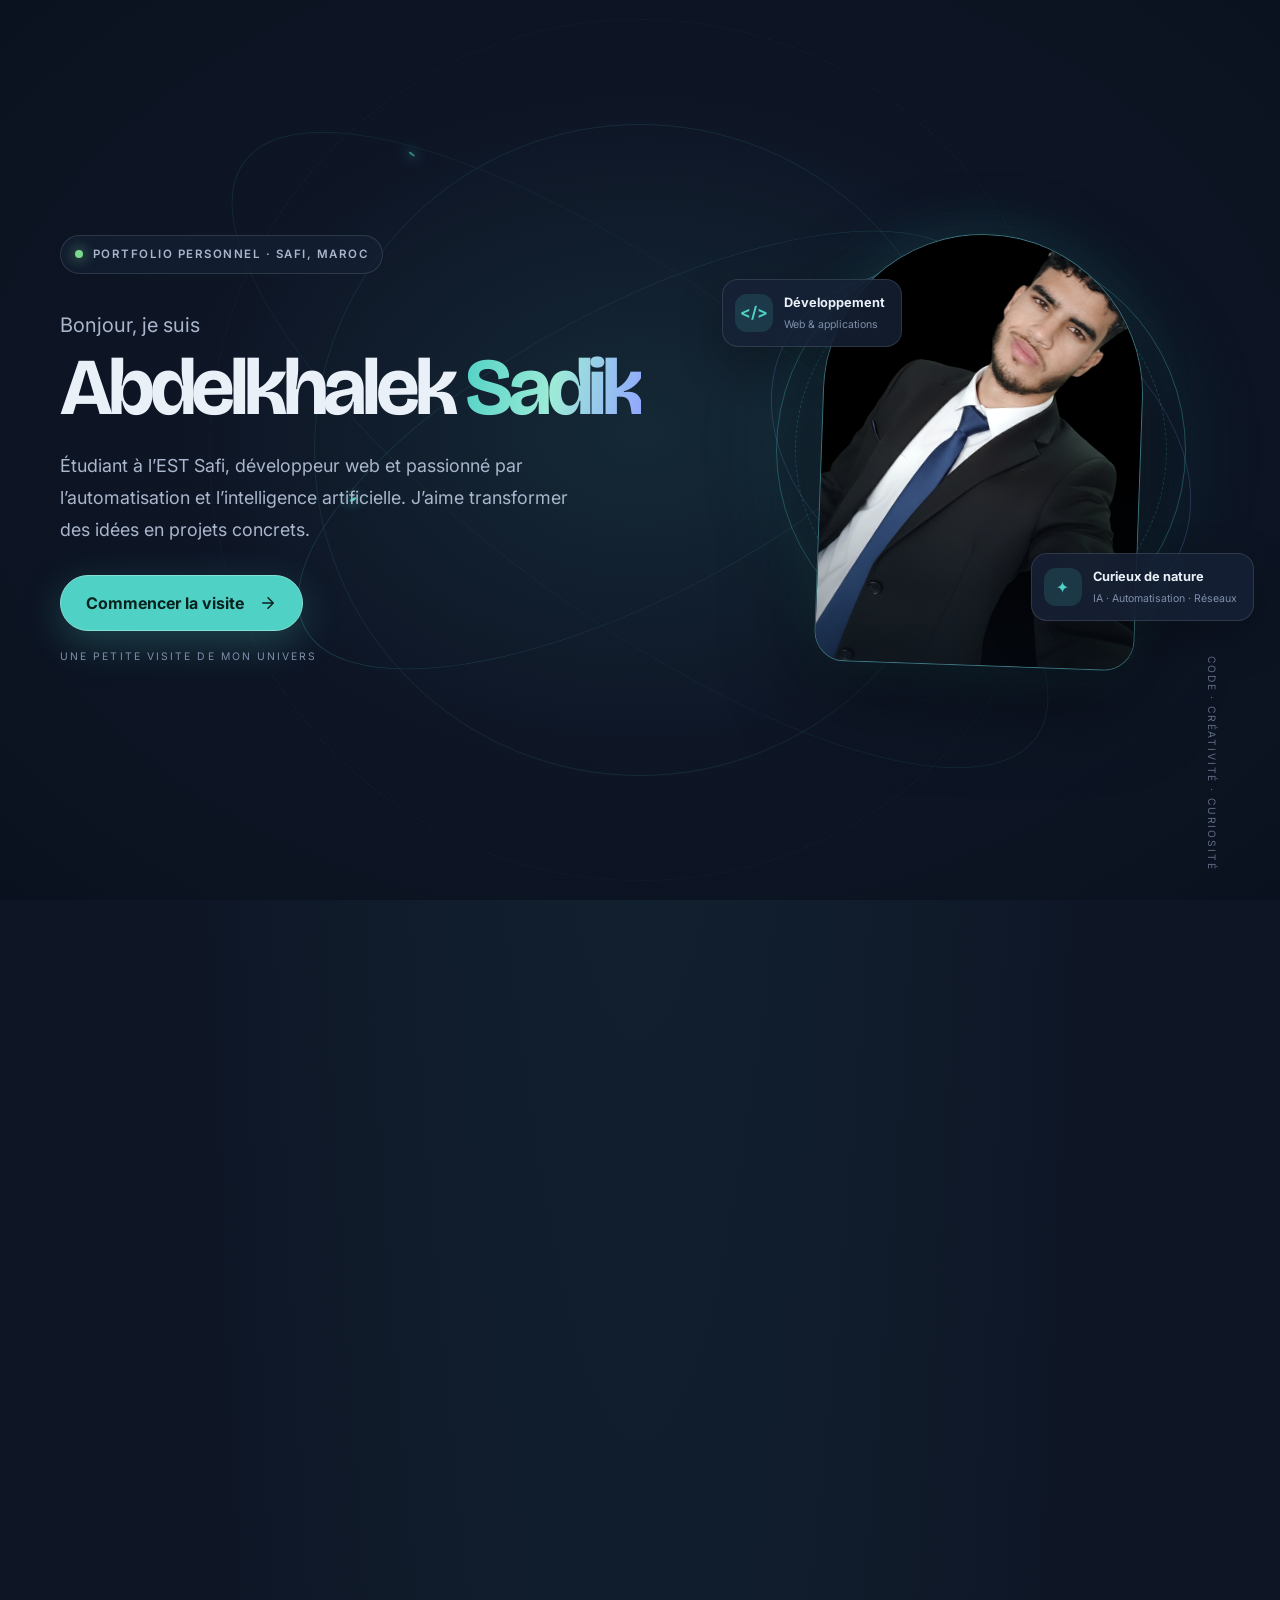
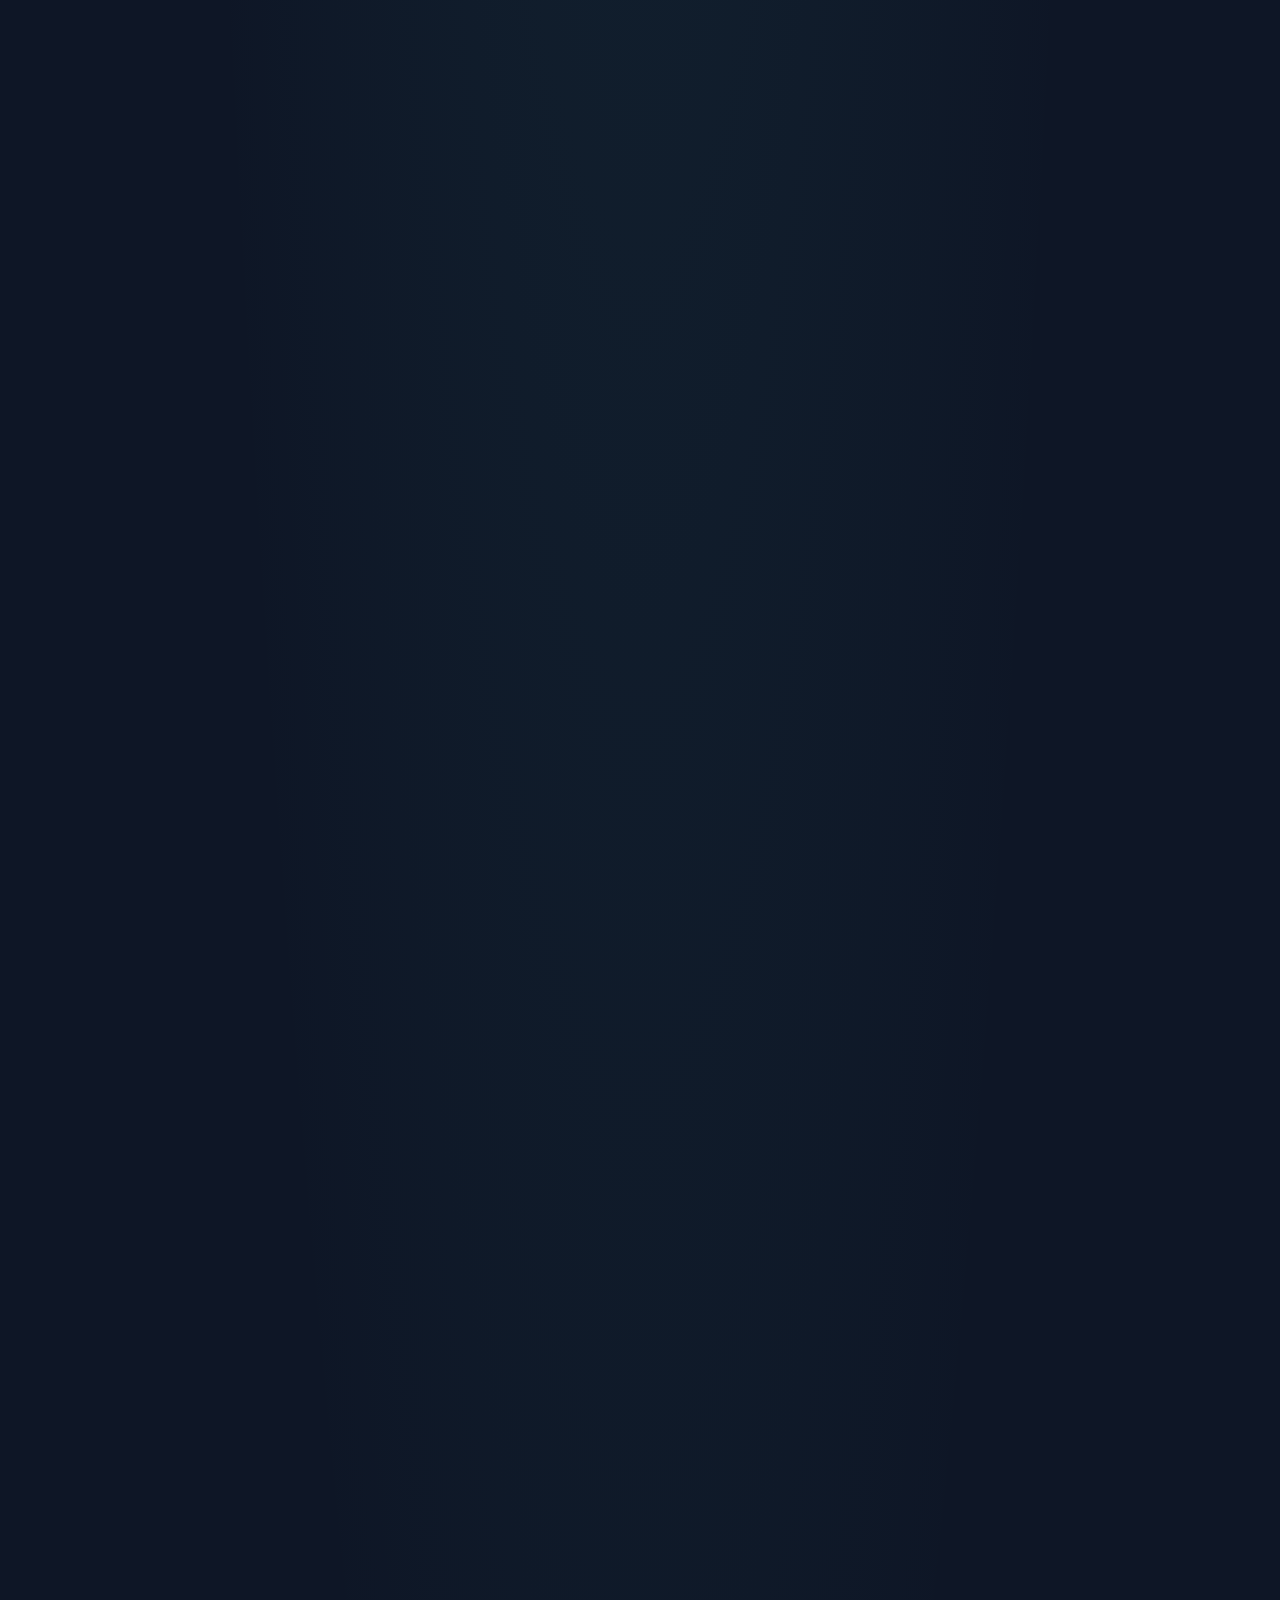
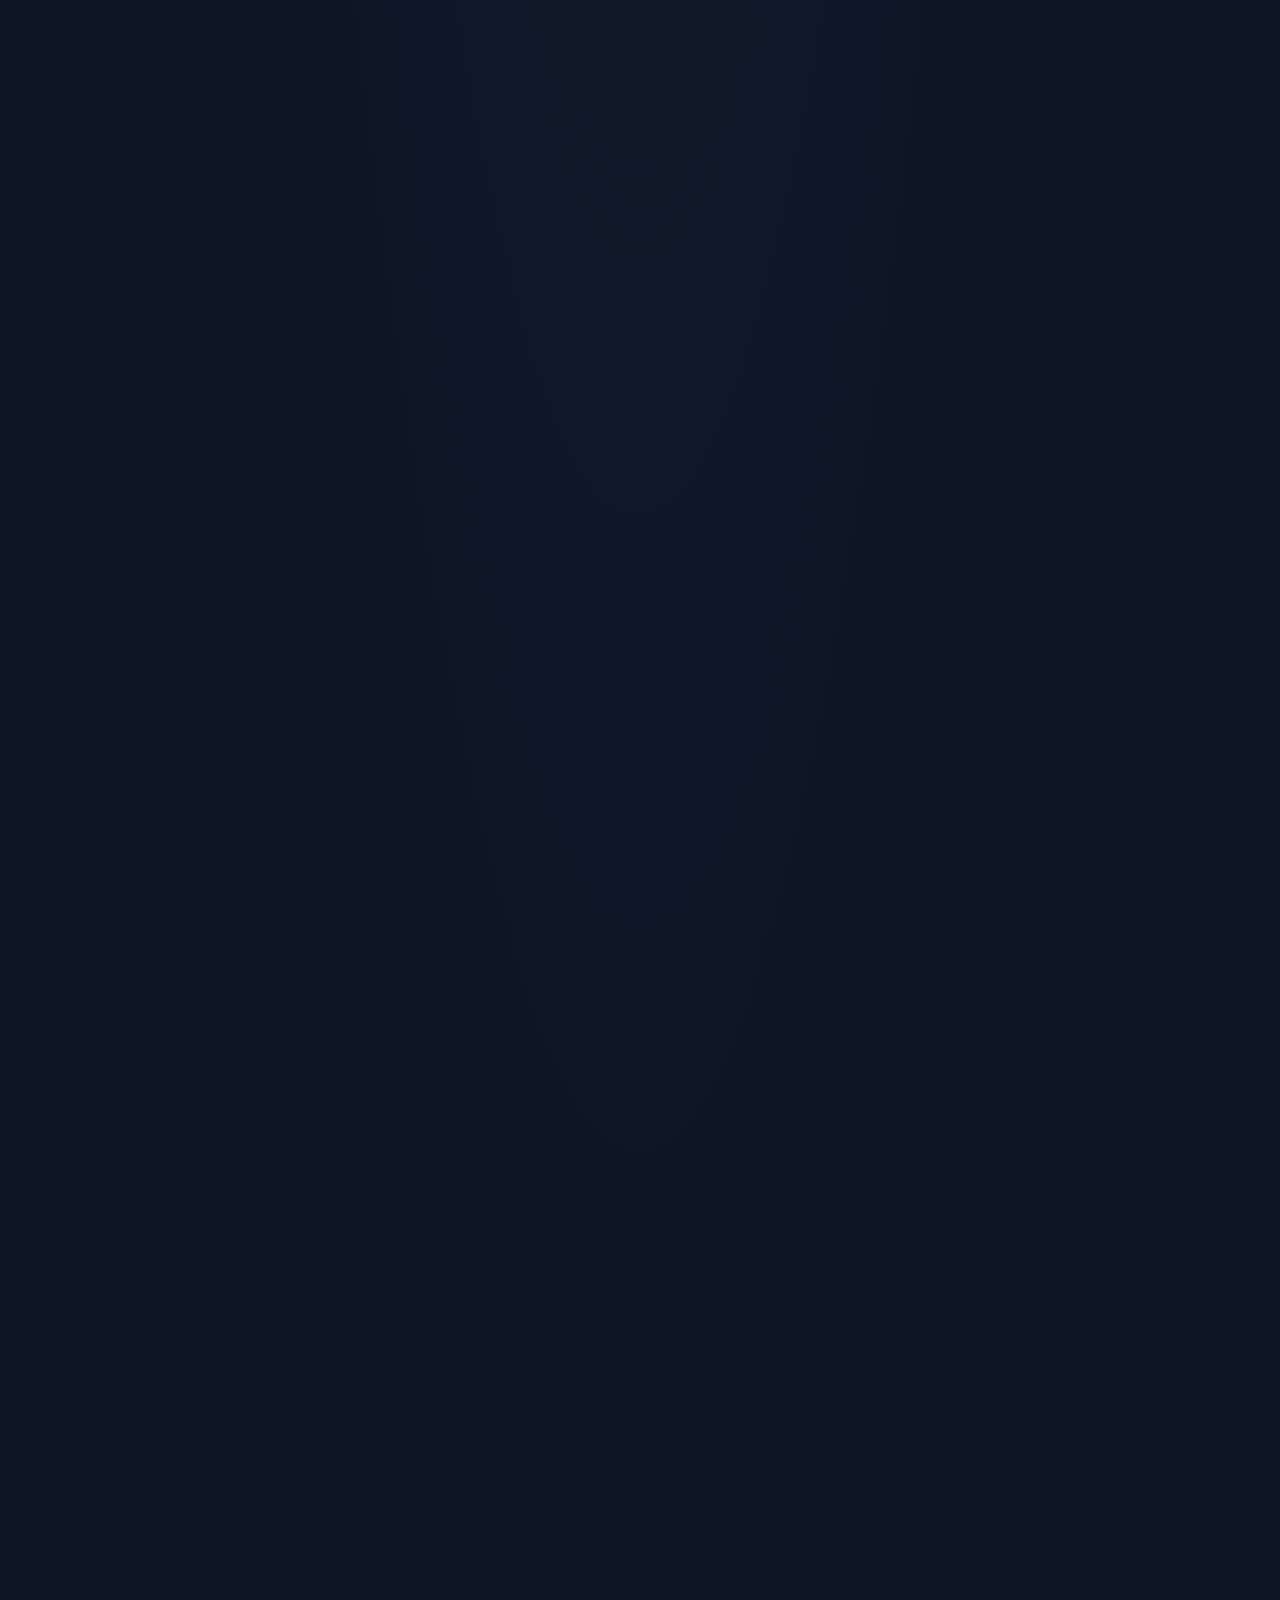
<file: index.html>
<!DOCTYPE html>
<html lang="fr" data-theme="dark">
<head>
  <meta charset="UTF-8" />
  <meta name="viewport" content="width=device-width, initial-scale=1.0" />
  <meta name="theme-color" content="#0E1626" />
  <meta name="description" content="Abdelkhalek Sadik — Étudiant EST Safi, développeur passionné par l'automatisation, les systèmes et l'IA." />
  <meta name="author" content="Abdelkhalek Sadik" />

  <meta property="og:title" content="Abdelkhalek Sadik | Développeur & Ingénieur en devenir" />
  <meta property="og:description" content="Étudiant EST Safi. Je construis des systèmes, j'automatise, et je transforme les idées en projets concrets." />
  <meta property="og:type" content="website" />

  <title>Abdelkhalek Sadik | Développeur & Ingénieur en devenir</title>

  <link rel="icon" type="image/svg+xml" href="data:image/svg+xml,%3Csvg xmlns='http://www.w3.org/2000/svg' viewBox='0 0 100 100'%3E%3Crect width='100' height='100' rx='20' fill='%230E1626'/%3E%3Ctext x='50%25' y='62%25' text-anchor='middle' font-family='Arial' font-weight='800' font-size='40' fill='%234FD1C5'%3EAS%3C/text%3E%3C/svg%3E" />

  <link rel="preconnect" href="https://fonts.googleapis.com" />
  <link rel="preconnect" href="https://fonts.gstatic.com" crossorigin />
  <link href="https://fonts.googleapis.com/css2?family=Bricolage+Grotesque:wght@500;600;700&family=Inter:wght@400;500;600;700&display=swap" rel="stylesheet" />
  <link rel="stylesheet" href="https://cdnjs.cloudflare.com/ajax/libs/font-awesome/6.7.2/css/all.min.css">
  <link rel="stylesheet" href="style.css" />
</head>
<body>

  <!-- INTRO -->
  <section class="intro-screen" id="introScreen" aria-labelledby="introTitle">
    <div class="intro-orbit intro-orbit-one" aria-hidden="true"></div>
    <div class="intro-orbit intro-orbit-two" aria-hidden="true"></div>
    <div class="intro-content">
      <div class="intro-copy">
      <span class="intro-kicker"><span class="intro-status"></span> PORTFOLIO PERSONNEL · SAFI, MAROC</span>
      <p class="intro-hello">Bonjour, je suis</p>
      <h1 id="introTitle">Abdelkhalek <span>Sadik</span></h1>
      <p class="intro-description">Étudiant à l’EST Safi, développeur web et passionné par l’automatisation et l’intelligence artificielle. J’aime transformer des idées en projets concrets.</p>
      <button class="intro-start" id="introStart" type="button">
        <span>Commencer la visite</span>
        <svg width="18" height="18" viewBox="0 0 24 24" fill="none" aria-hidden="true"><path d="M5 12h14m-7-7 7 7-7 7" stroke="currentColor" stroke-width="2" stroke-linecap="round" stroke-linejoin="round"/></svg>
      </button>
      <span class="intro-hint">UNE PETITE VISITE DE MON UNIVERS</span>
      </div>
      <div class="intro-visual" aria-label="Portrait d'Abdelkhalek Sadik">
        <div class="intro-photo-ring"></div>
        <div class="intro-photo-card"><img src="portfolio3.png" alt="Portrait d'Abdelkhalek Sadik" /></div>
        <div class="intro-float intro-float-top"><span class="intro-float-icon">&lt;/&gt;</span><span><strong>Développement</strong><small>Web &amp; applications</small></span></div>
        <div class="intro-float intro-float-bottom"><span class="intro-float-icon">✦</span><span><strong>Curieux de nature</strong><small>IA · Automatisation · Réseaux</small></span></div>
      </div>
    </div>
    <div class="intro-side-note" aria-hidden="true">CODE · CRÉATIVITÉ · CURIOSITÉ</div>
  </section>

  <div class="site-content is-locked" id="siteContent" aria-hidden="true" inert>

  <!-- NAVBAR -->
  <header class="navbar" id="navbar">
    <div class="container nav-container">
      <a href="#home" class="logo">
        <span class="logo-mark">AS</span>
        <span class="logo-text">Abdelkhalek<span class="logo-dot">.</span></span>
      </a>
      <nav class="nav-links" id="navLinks">
        <a href="#home" class="nav-link active" data-section="home">Accueil</a>
        <a href="#about" class="nav-link" data-section="about">À propos</a>
        <a href="#projects" class="nav-link" data-section="projects">Projets</a>
        <a href="#contact" class="nav-link" data-section="contact">Contact</a>
      </nav>
      <button class="theme-toggle" id="themeToggle" aria-label="Changer de thème">
        <svg class="icon-sun" width="18" height="18" viewBox="0 0 24 24" fill="none" stroke="currentColor" stroke-width="2">
          <circle cx="12" cy="12" r="4"/>
          <path d="M12 2v2M12 20v2M4.9 4.9l1.4 1.4M17.7 17.7l1.4 1.4M2 12h2M20 12h2M4.9 19.1l1.4-1.4M17.7 6.3l1.4-1.4"/>
        </svg>
        <svg class="icon-moon" width="18" height="18" viewBox="0 0 24 24" fill="none" stroke="currentColor" stroke-width="2">
          <path d="M21 12.79A9 9 0 1111.21 3 7 7 0 0021 12.79z"/>
        </svg>
      </button>

      <button class="menu-toggle" id="menuToggle" aria-label="Menu">
        <span></span><span></span><span></span>
      </button>
    </div>
  </header>

  <!-- HERO -->
  <section id="home" class="hero" tabindex="-1">
    <div class="container hero-container">
      <div class="hero-content">
        <div class="eyebrow-block">
          <span class="eyebrow">Basé à Safi, Maroc</span>
        </div>
        <h1 class="hero-title">
          Je transforme des idées<br>
          en <span class="accent-text">systèmes</span> qui tournent.
        </h1>
        <p class="hero-subtitle">
          <strong>Abdelkhalek Sadik</strong> — étudiant en 2ème année à l'EST Safi.
          J'aime comprendre ce qui se passe sous le capot : bases de données, réseaux,
          automatisation. Mon terrain, c'est le PHP au quotidien et les workflows n8n —
          avec l'IA comme accélérateur, jamais comme remplaçant.
        </p>
        <div class="hero-cta">
          <a href="#projects" class="btn btn-primary">Voir mes projets</a>
          <a href="#contact" class="btn btn-primary">
            Me contacter
            <svg width="14" height="14" viewBox="0 0 24 24" fill="none"><path d="M5 12h14M13 5l7 7-7 7" stroke="currentColor" stroke-width="2" stroke-linecap="round" stroke-linejoin="round"/></svg>
          </a>
            <a href="certificate/CV_Abdelkhalek_Sadik.pdf"  class="btn btn-primary">
            telecharger le cv
            <svg width="16" height="16" viewBox="0 0 24 24" fill="none"><path d="M12 3v12m0 0-4-4m4 4 4-4M4 17v2a2 2 0 0 0 2 2h12a2 2 0 0 0 2-2v-2" stroke="currentColor" stroke-width="2" stroke-linecap="round" stroke-linejoin="round"/></svg>     
            </a>
        </div>

 
      </div>
      <div class="hero-visual">
        <div class="visual-card">
          <div class="visual-image">
            <img src="portfolio3.png" alt="Photo d'Abdelkhalek Sadik"
                 onerror="this.replaceWith(document.getElementById('photoFallback').content.cloneNode(true))" />
          </div>
          <div class="visual-info">
            <div>
              <div class="vi-label">Abdelkhalek Sadik</div>
              <div class="vi-value">Développeur & Étudiant</div>
            </div>

          </div>
        </div>
        <template id="photoFallback">
          <div class="photo-fallback">
            <div class="as">AS</div>
            <div class="sub">DEV · AUTO · IA</div>
          </div>
        </template>
      </div>
    </div>
  </section>

  <!-- ABOUT -->
  <section id="about" class="section">
    <div class="container">
      <div class="section-head reveal">
        <span class="eyebrow">À propos</span>
        <h2 class="section-title">Ce qui m'a amené <span class="accent-text">ici</span></h2>
        <p class="section-sub">Pas de titre ronflant. Juste ce que je fais et pourquoi je le fais.</p>
      </div>
      <div class="about-grid">
        <div class="about-text reveal">
          <p>
            Tout a commencé par une question simple : comment un site web fonctionne
            réellement derrière l'écran ? Cette curiosité m'a mené vers le code,
            puis vers les réseaux, puis vers l'automatisation — chaque couche m'a
            donné envie de creuser la suivante.
          </p>
          <p>
            Aujourd'hui je construis avec <strong>PHP, MySQL, HTML, CSS et JavaScript</strong>,
            je monte des workflows sur <strong>n8n</strong>, et ma certification
            <strong>CCNA</strong> me donne une vraie lecture des réseaux et de l'infrastructure
            derrière chaque application.
          </p>
          <p>
            Ce qui m'intéresse vraiment : prendre une idée floue et la rendre
            <strong>fonctionnelle, du premier clic jusqu'à la base de données.</strong>
            L'IA m'aide à avancer plus vite sur les tâches répétitives — la logique
            reste la mienne. Les échecs, eux, m'ont appris à voir trois coups à l'avance.
          </p>
          <div class="about-tags">
              <span class="tag"><i class="fas fa-location-dot"></i> Maroc · EST Safi</span>
              <span class="tag"><i class="fas fa-user-graduate"></i> 2ème année</span>
              <span class="tag"><i class="fas fa-laptop-code"></i> Innovation & Développement</span>
              <span class="tag"><i class="fas fa-gears"></i> Automatisation</span>
              <span class="tag"><i class="fas fa-robot"></i> IA & Projets</span>
          </div>
        </div>
        <div class="info-cards reveal">
          <div class="info-card">
            <div class="info-icon">
              <svg width="18" height="18" viewBox="0 0 24 24" fill="none"><path d="M12 2v4M12 18v4M4.93 4.93l2.83 2.83M16.24 16.24l2.83 2.83M2 12h4M18 12h4M4.93 19.07l2.83-2.83M16.24 7.76l2.83-2.83" stroke="currentColor" stroke-width="2" stroke-linecap="round"/></svg>
            </div>
            <div class="info-value">Full-Stack Junior</div>
            <div class="info-label">PHP · MySQL · HTML · CSS · JS</div>
          </div>
          <div class="info-card">
            <div class="info-icon">
              <svg width="18" height="18" viewBox="0 0 24 24" fill="none"><path d="m16 18 6-6-6-6M8 6l-6 6 6 6" stroke="currentColor" stroke-width="2" stroke-linecap="round" stroke-linejoin="round"/></svg>
            </div>
            <div class="info-value">Automatisation</div>
            <div class="info-label">n8n · Workflows · API</div>
          </div>
          <div class="info-card">
            <div class="info-icon">
              <svg width="18" height="18" viewBox="0 0 24 24" fill="none"><path d="M10 13a5 5 0 0 0 7.54.54l3-3a5 5 0 0 0-7.07-7.07l-1.72 1.71" stroke="currentColor" stroke-width="2" stroke-linecap="round"/><path d="M14 11a5 5 0 0 0-7.54-.54l-3 3a5 5 0 0 0 7.07 7.07l1.71-1.71" stroke="currentColor" stroke-width="2" stroke-linecap="round"/></svg>
            </div>
            <div class="info-value">Réseaux</div>
            <div class="info-label">
              <a href="certificate/CCNA-_Introduction_to_Networks_certificate_abdelkhaleks036-gmail-com_b589a970-bbf5-4a2c-9172-3e84892f71db.pdf" download class="btn-cv-small">
                <span>CCNA · Infrastructure</span>
              </a>
            </div>
          </div>
          <div class="info-card">
            <div class="info-icon">
              <svg width="18" height="18" viewBox="0 0 24 24" fill="none"><rect x="3" y="6" width="18" height="14" rx="3" stroke="currentColor" stroke-width="2"/><circle cx="9" cy="13" r="1.5" fill="currentColor"/><circle cx="15" cy="13" r="1.5" fill="currentColor"/><path d="M12 6V3M9 3h6" stroke="currentColor" stroke-width="2" stroke-linecap="round"/></svg>
            </div>
            <div class="info-value">IA & Agents</div>
            <div class="info-label">OpenAI · Projets concrets</div>
          </div>
        </div>
      </div>
    </div>
  </section>

  <!-- SKILLS -->
  <section id="skills" class="section">
    <div class="container">
      <div class="section-head reveal">
        <span class="eyebrow">Compétences</span>
        <h2 class="section-title">Ce que je sais <span class="accent-text">vraiment</span> faire</h2>
        <p class="section-sub">Sans barres de progression inventées. Juste où j'en suis, honnêtement.</p>
      </div>
      <div class="skills-grid reveal">
        <div class="skill-cat">
          <div class="cat-head">
            <div class="cat-icon">
              <svg width="18" height="18" viewBox="0 0 24 24" fill="none"><path d="m16 18 6-6-6-6M8 6l-6 6 6 6" stroke="currentColor" stroke-width="2" stroke-linecap="round" stroke-linejoin="round"/></svg>
            </div>
            <h3>Développement Web</h3>
          </div>
          <div class="skill-list">
            <div class="skill-item"><span>PHP</span><span class="skill-level level-good">Bon</span></div>
            <div class="skill-item"><span>HTML & CSS</span><span class="skill-level level-good">Bon</span></div>
            <div class="skill-item"><span>MySQL</span><span class="skill-level level-good">Bon</span></div>
          </div>
        </div>
        <div class="skill-cat">
          <div class="cat-head">
            <div class="cat-icon">
              <svg width="18" height="18" viewBox="0 0 24 24" fill="none"><path d="M12 2 2 7l10 5 10-5-10-5z" stroke="currentColor" stroke-width="2" stroke-linejoin="round"/><path d="M2 17l10 5 10-5M2 12l10 5 10-5" stroke="currentColor" stroke-width="2" stroke-linejoin="round"/></svg>
            </div>
            <h3>Programmation</h3>
          </div>
          <div class="skill-list">
            <div class="skill-item"><span>Langage C</span><span class="skill-level level-good">Bon</span></div>
            <div class="skill-item"><span>JavaScript</span><span class="skill-level level-medium">Moyen</span></div>
            <div class="skill-item"><span>Python</span><span class="skill-level level-learning">En progression</span></div>
            <div class="skill-item"><span>Java</span><span class="skill-level level-learning">En progression</span></div>
            
            
          </div>
        </div>
        <div class="skill-cat">
          <div class="cat-head">
            <div class="cat-icon">
              <svg width="18" height="18" viewBox="0 0 24 24" fill="none"><path d="M13 2 3 14h7l-1 8 10-12h-7l1-8z" stroke="currentColor" stroke-width="2" stroke-linecap="round" stroke-linejoin="round"/></svg>
            </div>
            <h3>Automatisation & IA</h3>
          </div>
          <div class="skill-list">
            <div class="skill-item"><span>n8n</span><span class="skill-level level-learning">En progression</span></div>
            <div class="skill-item"><span>API & Webhooks</span><span class="skill-level level-learning">En progression</span></div>
            <div class="skill-item"><span>OpenAI / IA</span><span class="skill-level level-learning">En progression</span></div>
          </div>
        </div>
        <div class="skill-cat wide">
          <div class="cat-head">
            <div class="cat-icon">
              <svg width="18" height="18" viewBox="0 0 24 24" fill="none"><circle cx="12" cy="12" r="10" stroke="currentColor" stroke-width="2"/><path d="M12 6v6l4 2" stroke="currentColor" stroke-width="2" stroke-linecap="round"/></svg>
            </div>
            <h3>Outils & Autres</h3>
          </div>
          <div class="tool-grid">
              <span class="tool-chip"><i class="fab fa-git-alt"></i> Git</span>
              <span class="tool-chip"><i class="fab fa-github"></i> GitHub</span>
              <span class="tool-chip"><i class="fas fa-code"></i> VS Code</span>
              <span class="tool-chip"><i class="fas fa-globe"></i> Réseaux</span>
              <span class="tool-chip"><i class="fas fa-chess-knight"></i> Échecs</span>
              <span class="tool-chip"><i class="fab fa-linux"></i> Linux</span>
              <span class="tool-chip"><i class="fas fa-server"></i> Linux Server</span>
              <span class="tool-chip"><i class="fab fa-docker"></i> Docker</span>
          </div>
        </div>
      </div>
    </div>
  </section>

  <!-- EDUCATION / PARCOURS -->
  <section id="education" class="section">
    <div class="container">
      <div class="section-head reveal">
        <span class="eyebrow">Parcours</span>
        <h2 class="section-title">Mon <span class="accent-text">chemin</span> jusqu'ici</h2>
        <p class="section-sub">Comment j'en suis arrivé là.</p>
      </div>
      <div class="timeline reveal">
        <div class="timeline-line"></div>
        <div class="t-item">
          <div class="t-dot"></div>
          <div class="t-card">
            <div class="t-year">Bac-25 · Sciences Physique</div>
            <h3>Baccalauréat Sciences Physique</h3>
            <p>La base. C'est là que j'ai découvert que j'aimais résoudre des problèmes logiques et structurés.</p>
          </div>
        </div>
        <div class="t-item">
          <div class="t-dot"></div>
          <div class="t-card">
            <div class="t-year">2025 · EST Safi</div>
            <h3>1ère année EST — Réseaux & Développement</h3>
            <p>Introduction aux réseaux (CCNA), à la programmation C, et modelistaion Meris . J'ai tout de suite accroché au côté pratique.</p>
          </div>
        </div>
        <div class="t-item">
          <div class="t-dot"></div>
          <div class="t-card">
            <div class="t-year">2026 · EST Safi</div>
            <h3>2ème année — Spécialisation IA</h3>
            <p>Approfondissement en PHP, MySQL, JavaScript. Découverte de n8n et de l'automatisation. Mes premiers projets concrets voient le jour.</p>
          </div>
        </div>
        <div class="t-item">
          <div class="t-dot" style="background: var(--accent);"></div>
          <div class="t-card">
            <div class="t-year">2026 · OCP Site de Safi</div>
            <h3>Stage d'initiation en web et intelligence artificielle</h3>
            <p>Je continue d'apprendre, de construire, et d'explorer l'IA comme levier pour aller plus vite et plus loin. Prochaine étape : approfondir les agents IA et les workflows complexes.</p>
          </div>
        </div>
        <div class="t-item">
          <div class="t-dot" style="background: var(--accent);"></div>
          <div class="t-card">
            <div class="t-year">Maintenant </div>
            <h3>Stage d'initiation en web et intelligence artificielle</h3>
            <p>Je continue d'apprendre, de construire, et d'explorer l'IA comme levier pour aller plus vite et plus loin. Prochaine étape : approfondir les agents IA et les workflows complexes.</p>
          </div>
        </div>
      </div>
    </div>
  </section>

<!-- PROJECTS -->
  <section id="projects" class="section">
    <div class="container">
      <div class="section-head reveal">
        <span class="eyebrow">Projets</span>
        <h2 class="section-title">Ce que j'ai <span class="accent-text">construit</span></h2>
        <p class="section-sub">Des projets réalisés avec différentes technologies et problématiques.</p>
      </div>
      <div class="projects-grid reveal">
 
        <!-- Exam Planner -->
        <article class="project-card">
          <div class="project-thumb">
            <img src="exam-planner.png" alt="Exam Planner" class="project-thumb-img">
          </div>
          <div class="project-body">
            <div class="project-tags">
              <span>PHP</span><span>MySQL</span><span>JavaScript</span><span>CRUD</span><span>Groq API</span>
            </div>
            <h3>Exam Planner</h3>
            <p>
              Une application web permettant aux étudiants de gérer leurs <strong>modules et dates d'examens</strong>
              et de générer automatiquement un <strong>planning de révision</strong>. Gestion complète des données
              avec <strong>PHP, MySQL et une API externe</strong>.
            </p>
            <div class="project-buttons">
              <a href="https://www.linkedin.com/in/abd-elkhalek-sadik-b23182395/" target="_blank" rel="noopener" class="btn-project">voir le projet</a>
            </div>
          </div>
        </article>
 
        <!-- Gestion Auto-Écoles -->
        <article class="project-card">
          <div class="project-thumb"><i class="fas fa-car"></i></div>
          <div class="project-body">
            <div class="project-tags">
              <span>PHP</span><span>MySQL</span><span>Full-Stack</span><span>JavaScript</span><span>SaaS</span>
            </div>
            <h3>Gestion des Auto-Écoles</h3>
            <p>
              Une plateforme <strong>SaaS</strong> permettant à une auto-école de centraliser la gestion des
              <strong>élèves, moniteurs, véhicules, plannings et paiements</strong>. Architecture <strong>PHP + MySQL</strong>.
            </p>
            <div class="project-buttons">
              <a href="https://www.linkedin.com/in/abd-elkhalek-sadik-b23182395/" target="_blank" rel="noopener" class="btn-project">voir le projet</a>
            </div>
          </div>
        </article>
 
        <!-- AI Buying Assistant -->
        <article class="project-card">
          <div class="project-thumb">
            <img src="Ai-buying-assisten.png" alt="AI Buying Assistant" class="project-thumb-img">
          </div>
          <div class="project-body">
            <div class="project-tags">
              <span>PHP</span><span>MySQL</span><span>JavaScript</span><span>CRUD</span><span>Groq API</span>
            </div>
            <h3>AI Buying Assistant</h3>
            <p>
              Une plateforme web intelligente dédiée à l'achat de <strong>smartphones et ordinateurs portables</strong>.
              L'utilisateur exprime ses besoins en langage naturel, et l'assistant basé sur la <strong>Groq API</strong>
              l'aide à trouver les produits correspondants.
            </p>
            <div class="project-buttons">
              <a href="https://www.linkedin.com/in/abd-elkhalek-sadik-b23182395/" target="_blank" rel="noopener" class="btn-project">voir le projet</a>
            </div>
          </div>
        </article>
 
        <!-- Vehicle Allocation -->
        <article class="project-card">
          <div class="project-thumb">
            <img src="allo.png" alt="Gestion des Allocations Véhicules" class="project-thumb-img">
          </div>
          <div class="project-body">
            <div class="project-tags">
              <span>PHP</span><span>MySQL</span><span>Full-Stack</span><span>SaaS</span>
            </div>
            <h3>Gestion des Allocations Véhicules</h3>
            <p>
              Une application destinée à gérer un parc de véhicules partagé : <strong>conducteurs, véhicules,
              disponibilités, plannings et paiements</strong>. Le projet est actuellement
              <strong>en cours de développement</strong>.
            </p>
            <div class="project-buttons">
              <a href="https://www.linkedin.com/in/abd-elkhalek-sadik-b23182395/" target="_blank" rel="noopener" class="btn-project">voir le projet</a>
            </div>
          </div>
        </article>
 
        <!-- Calculator -->
        <article class="project-card">
          <div class="project-thumb"><i class="fas fa-calculator"></i></div>
          <div class="project-body">
            <div class="project-tags">
              <span>Java</span><span>Android</span><span>XML</span>
            </div>
            <h3>Calculator</h3>
            <p>
              Une application mobile de calcul développée en <strong>Java pour Android</strong>. Le projet permet
              d'effectuer les opérations mathématiques courantes à travers une interface mobile simple et intuitive.
            </p>
            <div class="project-buttons">
              <a href="https://www.linkedin.com/in/abd-elkhalek-sadik-b23182395/" target="_blank" rel="noopener" class="btn-project">voir le projet</a>
            </div>
          </div>
        </article>
<!-- nature-chaimaa -->
      <article class="project-card">
        <div class="project-thumb" ><i class="fas fa-leaf"></i><img src="naturechayma.png" alt="nature chaymaa" class="project-thumb-img"></div>
      
           
        <div class="project-body">
          <div class="project-tags">
            <span>html5</span><span>css3</span><span>javascript</span>
          </div>

          <h3>Nature Chaimaa</h3>

          <p>
            Site e-commerce développé pour une cliente spécialisée dans les produits
            de beauté et de soins naturels, avec une interface moderne et responsive.
          </p>

          <div class="project-buttons">
            <a href="https://nature-chaimaa.vercel.app/"
              target="_blank"
              rel="noopener"
              class="btn-project">
              voir le projet
            </a>
          </div>
        </div>
      </article>
 
      </div>
    </div>
  </section>


  <!-- CONTACT -->
  <section id="contact" class="section contact-section">
    <div class="container">
      <div class="section-head reveal">
        <span class="eyebrow">Contact</span>
        <h2 class="section-title">On <span class="accent-text">discute</span> ?</h2>
        <p class="section-sub">Choisis le canal qui te va — un clic suffit.</p>
      </div>

      <div class="contact-grid reveal">
        <a href="https://www.linkedin.com/in/abd-elkhalek-sadik-b23182395/" target="_blank" rel="noopener" class="contact-card">
          <div class="contact-icon"><i class="fab fa-linkedin-in"></i></div>
          <div class="contact-text">
            <div class="contact-label">LinkedIn</div>
            <div class="contact-value">Voir mon profil</div>
          </div>
          <svg class="contact-arrow" width="16" height="16" viewBox="0 0 24 24" fill="none"><path d="M7 17 17 7M7 7h10v10" stroke="currentColor" stroke-width="2" stroke-linecap="round" stroke-linejoin="round"/></svg>
        </a>

        <a href="https://wa.me/212639803468" target="_blank" rel="noopener" class="contact-card">
          <div class="contact-icon"><i class="fab fa-whatsapp"></i></div>
          <div class="contact-text">
            <div class="contact-label">WhatsApp</div>
            <div class="contact-value">+212 6 39 80 34 68</div>
          </div>
          <svg class="contact-arrow" width="16" height="16" viewBox="0 0 24 24" fill="none"><path d="M7 17 17 7M7 7h10v10" stroke="currentColor" stroke-width="2" stroke-linecap="round" stroke-linejoin="round"/></svg>
        </a>

        <a href="https://github.com/abdelkhaleksadik036" target="_blank" rel="noopener" class="contact-card">
          <div class="contact-icon"><i class="fab fa-github"></i></div>
          <div class="contact-text">
            <div class="contact-label">GitHub</div>
            <div class="contact-value">Voir mes dépôts</div>
          </div>
          <svg class="contact-arrow" width="16" height="16" viewBox="0 0 24 24" fill="none"><path d="M7 17 17 7M7 7h10v10" stroke="currentColor" stroke-width="2" stroke-linecap="round" stroke-linejoin="round"/></svg>
        </a>

        <a href="mailto:abdelkhaleks036@gmail.com" class="contact-card">
          <div class="contact-icon"><i class="fas fa-envelope"></i></div>
          <div class="contact-text">
            <div class="contact-label">Gmail</div>
            <div class="contact-value">abdelkhaleks036@gmail.com</div>
          </div>
          <svg class="contact-arrow" width="16" height="16" viewBox="0 0 24 24" fill="none"><path d="M7 17 17 7M7 7h10v10" stroke="currentColor" stroke-width="2" stroke-linecap="round" stroke-linejoin="round"/></svg>
        </a>
      </div>
    </div>
  </section>

  <!-- FOOTER -->
  <footer class="footer">
    <div class="container footer-container">
      <div class="footer-brand">
        <a href="#home" class="logo">
          <span class="logo-mark">AS</span>
          <span class="logo-text">Abdelkhalek<span class="logo-dot">.</span></span>
        </a>
        <p>Étudiant EST Safi. Je construis des systèmes, j'automatise, et j'apprends chaque jour.</p>
      </div>
      <div class="footer-col">
        <h4>Navigation</h4>
        <a href="#home">Accueil</a>
        <a href="#about">À propos</a>
        <a href="#projects">Projets</a>
      </div>
      <div class="footer-col">
        <h4>Plus</h4>
        <a href="#education">Parcours</a>
        <a href="#contact">Contact</a>
      </div>
      <div class="footer-col">
        <h4>Contact</h4>
        <a href="mailto:abdelkhaleks036@gmail.com">Email</a>
        <a href="https://github.com/abdelkhaleksadik036" target="_blank" rel="noopener">GitHub</a>
        <a href="https://www.linkedin.com/in/abd-elkhalek-sadik-b23182395/" target="_blank" rel="noopener">LinkedIn</a>
      </div>
    </div>
    <div class="footer-bottom">
      <div class="container">
        <p>© <span id="year"></span> Abdelkhalek Sadik. Tous droits réservés.</p>
        <p>Construit avec <span class="heart">♥</span> et beaucoup de café.</p>
      </div>
    </div>
  </footer>

  <button class="back-to-top" id="backToTop" aria-label="Haut de page">
    <svg width="16" height="16" viewBox="0 0 24 24" fill="none"><path d="M12 19V5M5 12l7-7 7 7" stroke="currentColor" stroke-width="2" stroke-linecap="round" stroke-linejoin="round"/></svg>
  </button>

  </div>

  <script src="script.js"></script>
</body>
</html>
</file>
<file: style.css>
/* ============================================================
   ABDELKHALEK SADIK — PORTFOLIO
   Sombre par défaut : bleu marine de l'Atlantique + turquoise
   (clin d'œil à la céramique de Safi). Thème clair en option.
   ============================================================ */

:root {
  --bg:        #0E1626;
  --bg-alt:    #121C30;
  --bg-deep:   #0A111E;
  --surface:   #162136;
  --surface-2: #1D2A44;

  --ink:       #EAF0F8;
  --ink-dim:   #A9B6CC;
  --ink-faint: #7F8FAB;

  --accent:      #4FD1C5;
  --accent-dim:  #3AB5AA;
  --accent-ink:  #07211E;

  --good:     #7BD88F;
  --medium:   #F2C36B;
  --learning: #F28B6B;

  --line:   rgba(234, 240, 248, 0.12);
  --line-2: rgba(234, 240, 248, 0.06);
  --shadow: rgba(0, 0, 0, 0.35);

  --font-display: 'Bricolage Grotesque', 'Inter', sans-serif;
  --font-body:    'Inter', system-ui, sans-serif;
  --font-mono:    'Inter', system-ui, sans-serif;

  --radius-s: 8px;
  --radius-m: 14px;
  --radius-l: 22px;
  --container: 1160px;
  color-scheme: dark;
}

[data-theme="light"] {
  --bg:        #F5F8FB;
  --bg-alt:    #EDF2F7;
  --bg-deep:   #E3EAF2;
  --surface:   #FFFFFF;
  --surface-2: #F0F5FA;

  --ink:       #12203A;
  --ink-dim:   #46566F;
  --ink-faint: #6B7A93;

  --accent:      #0B8279;
  --accent-dim:  #086A62;
  --accent-ink:  #FFFFFF;

  --good:     #2E8B4A;
  --medium:   #A8741A;
  --learning: #C25A38;

  --line:   rgba(18, 32, 58, 0.13);
  --line-2: rgba(18, 32, 58, 0.07);
  --shadow: rgba(18, 32, 58, 0.12);
  color-scheme: light;
}

/* ---------- Reset ---------- */
* { margin: 0; padding: 0; box-sizing: border-box; }
html { scroll-behavior: smooth; }
body {
  font-family: var(--font-body);
  background: var(--bg);
  color: var(--ink);
  line-height: 1.7;
  -webkit-font-smoothing: antialiased;
  transition: background 0.3s ease, color 0.3s ease;
  overflow-x: hidden;
}
img { max-width: 100%; display: block; }
a { color: inherit; text-decoration: none; }
button { font-family: inherit; cursor: pointer; background: none; border: none; color: inherit; }
ul { list-style: none; }
.container { max-width: var(--container); margin: 0 auto; padding: 0 28px; }

@media (prefers-reduced-motion: reduce) {
  * { animation-duration: 0.01ms !important; transition-duration: 0.01ms !important; scroll-behavior: auto !important; }
}

/* ---------- Signature effects ---------- */
body { isolation: isolate; background-image: radial-gradient(ellipse at 50% -20%, color-mix(in srgb, var(--accent) 8%, transparent), transparent 54%); }
.fx-canvas { position: fixed; inset: 0; z-index: -1; width: 100%; height: 100%; pointer-events: none; opacity: .48; }
.scroll-progress { z-index: 120; }
.hero-title { text-wrap: balance; }
.hero-visual { isolation: isolate; }
.accent-text {
  color: transparent;
  background: linear-gradient(100deg, var(--accent) 5%, #8cf0d9 48%, #8fa8ff 95%);
  background-size: 200% auto; background-clip: text; -webkit-background-clip: text;
  animation: gradient-flow 5s linear infinite;
}
.hero-title .accent-text { display: inline-block; min-width: 4.2ch; }
.hero-title .accent-text.word-swap { animation: word-pop 520ms cubic-bezier(.18,.85,.25,1) both, gradient-flow 5s linear infinite; }
.btn { translate: var(--magnet-x, 0) var(--magnet-y, 0); transition: translate 180ms ease, background 0.2s ease, transform 0.2s ease, box-shadow 250ms ease; }
@keyframes word-pop { 0% { opacity: 0; transform: translateY(.38em) rotateX(-30deg); filter: blur(8px); } 100% { opacity: 1; transform: translateY(0) rotateX(0); filter: blur(0); } }
.eyebrow-block { display: inline-flex; align-items: center; gap: 10px; padding: 8px 13px; border: 1px solid color-mix(in srgb, var(--accent) 28%, var(--line)); border-radius: 999px; background: color-mix(in srgb, var(--surface) 80%, transparent); box-shadow: 0 0 26px color-mix(in srgb, var(--accent) 9%, transparent); }
.eyebrow-block::before { content: ""; width: 8px; height: 8px; border-radius: 50%; background: var(--good); box-shadow: 0 0 0 0 color-mix(in srgb, var(--good) 55%, transparent); animation: status-pulse 2s infinite; }
.hero-visual::before, .hero-visual::after { content: ""; position: absolute; z-index: -1; left: 50%; top: 48%; width: 112%; aspect-ratio: 1; border: 1px solid color-mix(in srgb, var(--accent) 21%, transparent); border-radius: 50%; transform: translate(-50%,-50%) rotate(-24deg) scaleY(.42); animation: orbit 24s linear infinite; pointer-events: none; }
.hero-visual::after { width: 128%; border-color: color-mix(in srgb, #91a7ff 20%, transparent); transform: translate(-50%,-50%) rotate(42deg) scaleY(.42); animation-duration: 31s; animation-direction: reverse; }
.visual-card { position: relative; overflow: hidden; background: color-mix(in srgb, var(--surface) 84%, transparent); backdrop-filter: blur(12px); }
.visual-card::before { content: ""; position: absolute; z-index: 2; inset: -80% -40%; background: linear-gradient(110deg, transparent 44%, rgba(255,255,255,.12) 50%, transparent 56%); transform: translateX(-60%) rotate(8deg); transition: transform 900ms cubic-bezier(.2,.7,.2,1); pointer-events: none; }
.visual-card:hover::before { transform: translateX(60%) rotate(8deg); }
.visual-image img { animation: portrait-float 7s ease-in-out infinite; }
.project-card, .contact-card, .skill-cat, .info-card, .t-card { --pointer-x: 50%; --pointer-y: 50%; }
.project-card::before, .contact-card::before, .skill-cat::before, .info-card::before, .t-card::before {
  content: ""; position: absolute; inset: 0; z-index: 2; border-radius: inherit; padding: 1px; pointer-events: none; opacity: 0;
  background: radial-gradient(260px circle at var(--pointer-x) var(--pointer-y), color-mix(in srgb, var(--accent) 72%, transparent), transparent 72%);
  -webkit-mask: linear-gradient(#000 0 0) content-box, linear-gradient(#000 0 0); -webkit-mask-composite: xor; mask-composite: exclude; transition: opacity 250ms ease;
}
.project-card:hover::before, .contact-card:hover::before, .skill-cat:hover::before, .info-card:hover::before, .t-card:hover::before { opacity: 1; }
.project-card, .contact-card, .skill-cat, .info-card, .t-card { position: relative; }
.project-body { transform: translateZ(18px); }
.project-thumb { background-image: radial-gradient(circle at 50% 100%, color-mix(in srgb, var(--accent) 16%, transparent), transparent 68%); }
.project-thumb-img { transform-origin: center; }
.contact-icon { transition: transform 350ms cubic-bezier(.2,.8,.2,1), background 250ms ease, color 250ms ease; }
.contact-card:hover .contact-icon { transform: rotate(-8deg) scale(1.12); }
.btn-primary { box-shadow: 0 8px 24px color-mix(in srgb, var(--accent) 14%, transparent); }
.footer { overflow: hidden; }
.footer::before { content: ""; position: absolute; top: -140px; left: 50%; width: min(900px, 100vw); height: 240px; transform: translateX(-50%); background: radial-gradient(ellipse, color-mix(in srgb, var(--accent) 12%, transparent), transparent 70%); pointer-events: none; }
@keyframes gradient-flow { to { background-position: 200% center; } }
@keyframes status-pulse { 70% { box-shadow: 0 0 0 8px transparent; } 100% { box-shadow: 0 0 0 0 transparent; } }
@keyframes orbit { to { transform: translate(-50%,-50%) rotate(336deg) scaleY(.42); } }
@keyframes portrait-float { 0%,100% { translate: 0 0; } 50% { translate: 0 -5px; } }
@media (max-width: 900px) { .hero-visual::before, .hero-visual::after { width: 95%; } }
@media (max-width: 680px) { .fx-canvas { opacity: .25; } .hero-visual::before, .hero-visual::after { display: none; } }
@media (prefers-reduced-motion: reduce) { .fx-canvas { display: none; } .accent-text, .eyebrow-block::before, .hero-visual::before, .hero-visual::after, .visual-image img { animation: none !important; } }

/* ---------- Intro before the portfolio ---------- */
body.intro-active { overflow: hidden; }
.site-content { opacity: 1; transform: none; transition: opacity 650ms ease, transform 850ms cubic-bezier(.18,.75,.22,1); }
.site-content.is-locked { opacity: 0; visibility: hidden; transform: translateY(16px) scale(.99); pointer-events: none; }
.site-content.is-entering { animation: site-arrive 850ms cubic-bezier(.18,.75,.22,1) both; }
.intro-screen {
  position: fixed; inset: 0; z-index: 150; display: grid; place-items: center; overflow: hidden;
  padding: 32px 24px; color: var(--ink); text-align: center;
  background: radial-gradient(ellipse at 50% 48%, color-mix(in srgb, var(--accent) 10%, var(--bg)) 0%, var(--bg) 48%, var(--bg-deep) 100%);
  transition: opacity 700ms ease, visibility 700ms ease, transform 850ms cubic-bezier(.2,.8,.2,1);
}
.intro-screen[hidden] { display: none; }
.intro-screen::before, .intro-screen::after { content: ""; position: absolute; width: min(62vw, 650px); aspect-ratio: 1; border: 1px solid color-mix(in srgb, var(--accent) 10%, transparent); border-radius: 50%; pointer-events: none; }
.intro-screen::before { animation: intro-ring 28s linear infinite; }
.intro-screen::after { width: min(82vw, 860px); border-style: dashed; opacity: .55; animation: intro-ring 55s linear infinite reverse; }
.intro-screen.is-leaving { opacity: 0; visibility: hidden; transform: scale(1.035); pointer-events: none; }
.intro-content { position: relative; z-index: 1; width: min(100%, 680px); animation: intro-content-in 900ms cubic-bezier(.18,.75,.22,1) both; }
.intro-kicker { display: inline-flex; align-items: center; gap: 10px; padding: 9px 14px; border: 1px solid var(--line); border-radius: 999px; background: color-mix(in srgb, var(--surface) 62%, transparent); color: var(--ink-dim); font-size: .72rem; font-weight: 600; letter-spacing: .13em; }
.intro-status { width: 8px; height: 8px; border-radius: 50%; background: var(--good); box-shadow: 0 0 14px var(--good); animation: status-pulse 2s infinite; }
.intro-monogram { display: grid; place-items: center; width: 78px; height: 78px; margin: 38px auto 22px; border: 1px solid color-mix(in srgb, var(--accent) 42%, var(--line)); border-radius: 24px; color: var(--accent); background: linear-gradient(145deg, color-mix(in srgb, var(--accent) 18%, var(--surface)), var(--surface)); box-shadow: 0 0 60px color-mix(in srgb, var(--accent) 15%, transparent), inset 0 1px rgba(255,255,255,.1); font: 700 1.5rem var(--font-display); animation: intro-mark 5s ease-in-out infinite; }
.intro-hello { margin-bottom: 4px; color: var(--ink-dim); font-size: clamp(1rem, 2.2vw, 1.25rem); }
.intro-content h1 { margin: 0; font: 700 clamp(2.8rem, 8vw, 5.6rem)/1.04 var(--font-display); letter-spacing: -.065em; }
.intro-content h1 span { color: transparent; background: linear-gradient(100deg, var(--accent), #9debd7 50%, #91a5ff); background-clip: text; -webkit-background-clip: text; }
.intro-description { max-width: 49ch; margin: 22px auto 30px; color: var(--ink-dim); font-size: clamp(.98rem, 2vw, 1.12rem); line-height: 1.8; }
.intro-start { display: inline-flex; align-items: center; justify-content: center; gap: 15px; min-height: 56px; padding: 0 25px; border: 1px solid color-mix(in srgb, var(--accent) 70%, white); border-radius: 999px; color: var(--accent-ink); background: var(--accent); box-shadow: 0 12px 38px color-mix(in srgb, var(--accent) 25%, transparent); font: 700 1rem var(--font-body); transition: gap 250ms ease, transform 250ms ease, box-shadow 250ms ease; }
.intro-start:hover { gap: 22px; transform: translateY(-3px); box-shadow: 0 18px 48px color-mix(in srgb, var(--accent) 36%, transparent); }
.intro-start svg { transition: transform 250ms ease; }
.intro-start:hover svg { transform: translateX(3px); }
.intro-hint { display: block; margin-top: 22px; color: var(--ink-faint); font-size: .65rem; letter-spacing: .2em; }
.intro-side-note { position: absolute; right: max(24px, calc((100vw - 1160px)/2)); bottom: 30px; color: var(--ink-faint); font-size: .64rem; letter-spacing: .18em; writing-mode: vertical-rl; opacity: .72; }
.intro-orbit { position: absolute; left: 50%; top: 50%; width: min(74vw, 760px); aspect-ratio: 1; border: 1px solid color-mix(in srgb, var(--accent) 20%, transparent); border-radius: 50%; pointer-events: none; }
.intro-orbit::after { content: ""; position: absolute; top: 18%; left: 13%; width: 7px; height: 7px; border-radius: 50%; background: var(--accent); box-shadow: 0 0 18px 4px color-mix(in srgb, var(--accent) 50%, transparent); }
.intro-orbit-one { transform: translate(-50%,-50%) rotate(-28deg) scaleY(.38); animation: intro-ring 34s linear infinite; }
.intro-orbit-two { width: min(90vw, 980px); transform: translate(-50%,-50%) rotate(36deg) scaleY(.34); opacity: .55; animation: intro-ring 48s linear infinite reverse; }
.hero-title.intro-reveal { animation: hero-enter 900ms cubic-bezier(.18,.75,.22,1) both; }
@keyframes intro-ring { to { rotate: 360deg; } }
@keyframes intro-content-in { from { opacity: 0; transform: translateY(24px) scale(.97); filter: blur(8px); } to { opacity: 1; transform: none; filter: none; } }
@keyframes intro-mark { 0%,100% { transform: translateY(0) rotate(0); } 50% { transform: translateY(-7px) rotate(3deg); } }
@keyframes site-arrive { from { opacity: 0; transform: translateY(30px) scale(.99); } to { opacity: 1; transform: none; } }
@media (max-width: 600px) { .intro-kicker { font-size: .6rem; letter-spacing: .08em; } .intro-monogram { margin-top: 30px; } .intro-description { max-width: 38ch; } .intro-side-note { display: none; } }
@media (prefers-reduced-motion: reduce) { .intro-screen, .intro-screen::before, .intro-screen::after, .intro-content, .intro-monogram, .intro-orbit { animation: none !important; transition-duration: .01ms !important; } }

/* Intro refinement: personal portrait and a balanced desktop/mobile layout. */
.intro-screen { text-align: left; }
.intro-content { display: grid; grid-template-columns: minmax(0, 1.05fr) minmax(300px, .85fr); align-items: center; gap: clamp(38px, 7vw, 100px); width: min(1160px, 100%); }
.intro-copy { position: relative; z-index: 2; }
.intro-hello { margin-top: 34px; }
.intro-content h1 { font-size: clamp(3.1rem, 6.3vw, 5.6rem); }
.intro-description { max-width: 49ch; margin: 20px 0 28px; }
.intro-hint { margin-top: 17px; }
.intro-visual { position: relative; isolation: isolate; display: grid; place-items: center; min-height: min(64vh, 570px); }
.intro-photo-ring { position: absolute; z-index: -1; width: min(37vw, 410px); aspect-ratio: 1; border: 1px solid color-mix(in srgb, var(--accent) 35%, transparent); border-radius: 50%; box-shadow: 0 0 90px color-mix(in srgb, var(--accent) 10%, transparent), inset 0 0 50px color-mix(in srgb, var(--accent) 7%, transparent); animation: intro-ring 36s linear infinite; }
.intro-photo-ring::before, .intro-photo-ring::after { content: ""; position: absolute; inset: 18px; border: 1px dashed color-mix(in srgb, var(--accent) 24%, transparent); border-radius: inherit; }
.intro-photo-ring::after { inset: -20px; border-style: solid; border-color: color-mix(in srgb, #91a5ff 22%, transparent); transform: rotate(30deg) scaleY(.72); }
.intro-photo-card { position: relative; width: min(29vw, 320px); height: min(48vh, 440px); min-height: 340px; border: 1px solid color-mix(in srgb, var(--accent) 38%, var(--line)); border-radius: 170px 170px 32px 32px; overflow: hidden; background: linear-gradient(155deg, var(--surface-2), var(--bg-deep)); box-shadow: 0 32px 90px color-mix(in srgb, #000 45%, transparent), 0 0 55px color-mix(in srgb, var(--accent) 12%, transparent); transform: rotate(2deg); animation: intro-photo-float 6s ease-in-out infinite; }
.intro-photo-card::after { content: ""; position: absolute; inset: 0; background: linear-gradient(180deg, transparent 52%, color-mix(in srgb, var(--bg-deep) 46%, transparent)); pointer-events: none; }
.intro-photo-card img { width: 100%; height: 100%; object-fit: cover; object-position: center 25%; filter: saturate(.82) contrast(1.04); }
.intro-float { position: absolute; z-index: 2; display: flex; align-items: center; gap: 11px; padding: 12px 16px 12px 12px; border: 1px solid var(--line); border-radius: 16px; color: var(--ink); background: color-mix(in srgb, var(--surface) 82%, transparent); box-shadow: 0 16px 45px color-mix(in srgb, #000 24%, transparent); backdrop-filter: blur(14px); animation: intro-float 5s ease-in-out infinite; }
.intro-float-top { top: 20%; left: -4%; }
.intro-float-bottom { right: -7%; bottom: 20%; animation-delay: -2.3s; }
.intro-float-icon { display: grid; place-items: center; width: 38px; height: 38px; border-radius: 12px; color: var(--accent); background: color-mix(in srgb, var(--accent) 14%, transparent); font-weight: 700; }
.intro-float strong, .intro-float small { display: block; white-space: nowrap; }
.intro-float strong { font-size: .8rem; }
.intro-float small { margin-top: 2px; color: var(--ink-faint); font-size: .66rem; }
@keyframes intro-photo-float { 0%,100% { transform: translateY(0) rotate(2deg); } 50% { transform: translateY(-9px) rotate(0deg); } }
@keyframes intro-float { 0%,100% { translate: 0 0; } 50% { translate: 0 -7px; } }
@media (max-width: 800px) {
  .intro-screen { overflow-y: auto; }
  .intro-content { grid-template-columns: 1fr; gap: 16px; max-width: 620px; padding: 36px 0; }
  .intro-copy { text-align: center; }
  .intro-hello { margin-top: 22px; }
  .intro-description { margin-left: auto; margin-right: auto; }
  .intro-visual { grid-row: 1; min-height: 280px; }
  .intro-photo-card { width: 185px; height: 260px; min-height: 0; border-radius: 100px 100px 24px 24px; }
  .intro-photo-ring { width: 260px; }
  .intro-float-top { top: 18%; left: calc(50% - 190px); }
  .intro-float-bottom { right: calc(50% - 195px); bottom: 16%; }
  .intro-side-note { display: none; }
}
@media (max-width: 440px) {
  .intro-content { padding: 26px 0; }
  .intro-kicker { font-size: .55rem; }
  .intro-content h1 { font-size: clamp(2.6rem, 12vw, 3.5rem); }
  .intro-description { font-size: .94rem; }
  .intro-float { gap: 7px; padding: 8px 10px 8px 8px; }
  .intro-float-icon { width: 32px; height: 32px; }
  .intro-float strong { font-size: .7rem; }
  .intro-float small { font-size: .58rem; }
  .intro-float-top { left: 0; }
  .intro-float-bottom { right: 0; }
}
@media (prefers-reduced-motion: reduce) { .intro-photo-ring, .intro-photo-card, .intro-float { animation: none !important; } }

/* ---------- Phone-first finishing ---------- */
@media (max-width: 680px) {
  html { scroll-padding-top: 76px; }
  body { font-size: 15px; }
  body.mobile-nav-open { overflow: hidden; }
  .container { padding-left: 20px; padding-right: 20px; }
  .navbar { padding: 11px 0; background: color-mix(in srgb, var(--bg) 92%, transparent); backdrop-filter: blur(16px); }
  .navbar.is-scrolled { padding: 8px 0; }
  .nav-container { gap: 10px; }
  .logo { gap: 8px; font-size: 1rem; }
  .logo-mark { width: 34px; height: 34px; }
  .theme-toggle { width: 42px; height: 42px; margin-left: auto; }
  .menu-toggle { width: 42px; height: 42px; padding: 9px; border: 1px solid var(--line); border-radius: 50%; }
  .menu-toggle span { height: 2px; }
  .nav-links { top: 62px; left: 12px; right: 12px; max-height: calc(100dvh - 78px); overflow-y: auto; gap: 5px; padding: 12px; border: 1px solid var(--line); border-radius: 18px; background: color-mix(in srgb, var(--bg-deep) 96%, transparent); box-shadow: 0 22px 55px var(--shadow); }
  .nav-link { min-height: 48px; display: flex; align-items: center; padding: 9px 14px; font-size: 1rem; }
  .hero { padding: 104px 0 54px; }
  .hero-container { gap: 34px; }
  .hero-content { min-width: 0; }
  .eyebrow-block { margin-bottom: 18px; }
  .hero-title { font-size: clamp(2.35rem, 10.2vw, 3.25rem); line-height: 1.03; letter-spacing: -.045em; margin-bottom: 18px; }
  .hero-subtitle { font-size: 1rem; line-height: 1.75; margin-bottom: 25px; }
  .hero-cta { display: grid; grid-template-columns: 1fr; gap: 11px; margin-bottom: 0; }
  .hero-cta .btn { width: 100%; min-height: 50px; justify-content: center; }
  .hero-visual { width: min(100%, 330px); margin: 0 auto; }
  .visual-card { padding: 10px; border-radius: 20px; }
  .visual-image { aspect-ratio: 1 / 1.08; }
  .visual-image img { top: 50%; left: 50%; width: 100%; height: 100%; object-fit: cover; transform: translate(-50%, -50%); }
  .visual-info { padding: 12px 5px 4px; }
  .section { padding: 68px 0; }
  .section-head { margin-bottom: 30px; }
  .section-title { font-size: clamp(1.8rem, 7.7vw, 2.4rem); }
  .section-sub { font-size: .95rem; }
  .about-grid { gap: 30px; }
  .about-text p { font-size: .96rem; line-height: 1.8; }
  .about-tags { gap: 8px; margin-top: 20px; }
  .tag { font-size: .76rem; padding: 7px 11px; }
  .info-cards { gap: 10px; }
  .info-card, .skill-cat { padding: 19px; }
  .skills-grid, .projects-grid { gap: 14px; }
  .skill-cat.wide { grid-column: auto; }
  .skill-item { gap: 8px; font-size: .9rem; }
  .skill-level { flex: 0 0 auto; font-size: .68rem; padding: 4px 8px; }
  .tool-grid { gap: 8px; }
  .tool-chip { padding: 7px 12px; font-size: .8rem; }
  .timeline { padding-left: 27px; }
  .timeline-line { left: 4px; }
  .t-dot { left: -28px; width: 11px; height: 11px; }
  .t-card { padding: 18px; }
  .t-card h3 { font-size: 1rem; }
  .t-card p { font-size: .9rem; line-height: 1.7; }
  .project-card { transform: none; }
  .project-card:hover { --lift: 0; }
  .project-thumb { height: 190px; }
  .project-thumb-img { transform: none !important; filter: none !important; }
  .project-body { padding: 20px; gap: 10px; transform: none; }
  .project-body p { font-size: .9rem; line-height: 1.7; }
  .project-tags { gap: 5px; }
  .project-tags span { font-size: .68rem; }
  .btn-project { min-height: 44px; align-items: center; }
  .contact-grid { gap: 10px; }
  .contact-card { min-height: 78px; padding: 15px; gap: 13px; }
  .contact-icon { width: 43px; height: 43px; }
  .contact-value { font-size: .78rem; }
  .footer { padding-top: 50px; }
  .footer-container { padding-bottom: 32px; }
  .footer-col a { min-height: 38px; display: flex; align-items: center; margin-bottom: 2px; }
  .footer-bottom .container { align-items: flex-start; }
  .footer-bottom p { font-size: .75rem; }
  .back-to-top { right: 16px; bottom: max(16px, env(safe-area-inset-bottom)); width: 44px; height: 44px; }
  .intro-screen { padding-left: max(20px, env(safe-area-inset-left)); padding-right: max(20px, env(safe-area-inset-right)); padding-bottom: max(24px, env(safe-area-inset-bottom)); }
}
@media (max-width: 380px) {
  .container { padding-left: 16px; padding-right: 16px; }
  .logo-text { font-size: .9rem; }
  .hero-title { font-size: 2.25rem; }
  .hero-subtitle { font-size: .94rem; }
  .project-thumb { height: 165px; }
  .project-body { padding: 17px; }
  .intro-float-top { left: -4px; }
  .intro-float-bottom { right: -4px; }
}
@media (hover: none) {
  .info-card:hover, .skill-cat:hover, .t-card:hover, .contact-card:hover { transform: none; box-shadow: none; }
  .info-card::before, .skill-cat::before, .t-card::before, .contact-card::before { display: none; }
  .btn::before { display: none; }
}

/* ---------- Navbar ---------- */
.navbar {
  position: fixed; top: 0; left: 0; right: 0; z-index: 100;
  padding: 20px 0;
  border-bottom: 1px solid transparent;
  transition: background 0.3s ease, border-color 0.3s ease, padding 0.3s ease;
}
.navbar.is-scrolled {
  padding: 12px 0;
  background: color-mix(in srgb, var(--bg) 85%, transparent);
  backdrop-filter: blur(12px);
  border-bottom: 1px solid var(--line);
}
.nav-container { display: flex; align-items: center; justify-content: space-between; gap: 24px; }
.logo { display: flex; align-items: center; gap: 10px; font-family: var(--font-display); font-weight: 600; font-size: 1.08rem; }
.logo-mark {
  display: grid; place-items: center;
  width: 36px; height: 36px;
  border-radius: 10px;
  background: var(--accent);
  color: var(--accent-ink);
  font-family: var(--font-display);
  font-weight: 700; font-size: 0.82rem;
}
.logo-dot { color: var(--accent); }

.nav-links { display: flex; align-items: center; gap: 6px; }
.nav-link {
  font-size: 0.92rem; font-weight: 500;
  color: var(--ink-dim);
  padding: 8px 14px;
  border-radius: 999px;
  transition: color 0.2s ease, background 0.2s ease;
}
.nav-link:hover { color: var(--ink); background: var(--line-2); }
.nav-link.active { color: var(--ink); background: var(--surface-2); }

.theme-toggle {
  width: 38px; height: 38px;
  display: grid; place-items: center;
  border: 1px solid var(--line);
  border-radius: 50%;
  color: var(--ink-dim);
  transition: border-color 0.2s ease, color 0.2s ease;
}
.theme-toggle:hover { border-color: var(--accent); color: var(--accent); }
.icon-moon { display: none; }
[data-theme="light"] .icon-sun { display: none; }
[data-theme="light"] .icon-moon { display: block; }

.menu-toggle { display: none; flex-direction: column; justify-content: center; gap: 5px; width: 32px; height: 32px; }
.menu-toggle span { display: block; height: 2px; width: 100%; background: var(--ink); transition: transform 0.3s ease, opacity 0.3s ease; }
.menu-toggle.is-open span:nth-child(1) { transform: translateY(7px) rotate(45deg); }
.menu-toggle.is-open span:nth-child(2) { opacity: 0; }
.menu-toggle.is-open span:nth-child(3) { transform: translateY(-7px) rotate(-45deg); }

/* ---------- Hero ---------- */
.hero { min-height: 100vh; display: flex; align-items: center; padding: 140px 0 80px; }
.hero-container { display: grid; grid-template-columns: 1.2fr 0.8fr; gap: 72px; align-items: center; }

.eyebrow-block { margin-bottom: 20px; }
.eyebrow { font-size: 0.9rem; font-weight: 500; color: var(--accent); }

.hero-title {
  font-family: var(--font-display);
  font-weight: 700;
  font-size: clamp(2.6rem, 5.2vw, 4.4rem);
  line-height: 1.05;
  letter-spacing: -0.025em;
  margin-bottom: 24px;
}
.accent-text { color: inherit; }

.hero-subtitle { max-width: 54ch; color: var(--ink-dim); font-size: 1.08rem; margin-bottom: 36px; }
.hero-subtitle strong { color: var(--ink); font-weight: 600; }

.hero-cta { display: flex; align-items: center; gap: 28px; margin-bottom: 56px; flex-wrap: wrap; }
.btn {
  display: inline-flex; align-items: center; gap: 10px;
  padding: 14px 28px;
  border-radius: 999px;
  font-size: 0.95rem; font-weight: 600;
  transition: background 0.2s ease, transform 0.2s ease;
}
.btn-primary { background: var(--accent); color: var(--accent-ink); }
.btn-primary:hover { background: var(--accent-dim); transform: translateY(-1px); }

.link-underline {
  display: inline-flex; align-items: center; gap: 8px;
  font-size: 0.95rem; font-weight: 500; color: var(--ink-dim);
  transition: color 0.2s ease, gap 0.2s ease;
}
.link-underline:hover { color: var(--accent); gap: 12px; }

.hero-stats { display: flex; align-items: center; gap: 32px; }
.stat-number { font-family: var(--font-display); font-size: 1.9rem; font-weight: 700; line-height: 1.2; }
.stat-label { font-size: 0.85rem; color: var(--ink-faint); }
.stat-divider { width: 1px; height: 36px; background: var(--line); }

.hero-visual { position: relative; }
.visual-card {
  background: var(black);
  border: 1px solid var(--line);
  border-radius: var(--radius-l);
  padding: 14px;
  box-shadow: 0 30px 60px var(--shadow);
}
.visual-image { position: relative; border-radius: var(--radius-m); overflow: hidden; aspect-ratio: 4/5; background: black }
.visual-image img {
  position: absolute;
  top: 65%;
  left: 50%;
  width: 105%;
  height: 100%;
  max-width: none;
  object-fit: cover;
  transform: translate(-50%, -50%) rotate(330deg);
}
.photo-fallback { height: 100%; display: flex; flex-direction: column; align-items: center; justify-content: center; gap: 10px; color: var(black); }
.photo-fallback .as { font-family: var(--font-display); font-size: 3.4rem; font-weight: 700; color: var(black); }
.photo-fallback .sub { font-size: 0.9rem; }

.visual-info { display: flex; align-items: center; justify-content: space-between; padding: 16px 8px 6px; }
.vi-label { font-weight: 600; font-size: 0.95rem; }
.vi-value { font-size: 0.82rem; color: var(--ink-faint); margin-top: 2px; }
.vi-cv {
  width: 40px; height: 40px;
  display: grid; place-items: center;
  border: 1px solid var(--line);
  border-radius: 50%;
  color: var(--accent);
  transition: background 0.2s ease, color 0.2s ease, border-color 0.2s ease;
}
.vi-cv:hover { background: var(--accent); color: var(--accent-ink); border-color: var(--accent); }

/* ---------- Sections ---------- */
.section { padding: 112px 0; }
.section:nth-of-type(even) { background: var(--bg-alt); }
.section-head { max-width: 640px; margin-bottom: 52px; }
.section-title {
  font-family: var(--font-display);
  font-weight: 700;
  font-size: clamp(1.9rem, 3.4vw, 2.7rem);
  line-height: 1.15;
  letter-spacing: -0.02em;
  margin: 10px 0 12px;
}
.section-sub { color: var(--ink-dim); max-width: 50ch; }

.reveal { opacity: 0; transform: translateY(14px); transition: opacity 0.5s ease, transform 0.5s ease; }
.reveal.is-visible { opacity: 1; transform: none; }

/* ---------- À propos ---------- */
.about-grid { display: grid; grid-template-columns: 1.15fr 0.85fr; gap: 56px; align-items: start; }
.about-text p { color: var(--ink-dim); max-width: 60ch; margin-bottom: 18px; }
.about-text strong { color: var(--ink); font-weight: 600; }
.about-tags { display: flex; flex-wrap: wrap; gap: 10px; margin-top: 26px; }
.tag {
  font-size: 0.82rem; color: var(--ink-dim);
  background: var(--surface);
  border: 1px solid var(--line);
  border-radius: 999px;
  padding: 7px 14px;
  display: inline-flex; align-items: center; gap: 8px;
}
.tag i { color: var(--accent); font-size: 0.78rem; }

.info-cards { display: grid; grid-template-columns: 1fr 1fr; gap: 14px; }
.info-card { background: var(--surface); border: 1px solid var(--line); border-radius: var(--radius-m); padding: 22px; }
.info-icon {
  width: 38px; height: 38px;
  display: grid; place-items: center;
  color: var(--accent);
  background: color-mix(in srgb, var(--accent) 14%, transparent);
  border-radius: 10px;
  margin-bottom: 14px;
}
.info-value { font-weight: 600; font-size: 0.98rem; margin-bottom: 4px; }
.info-label { font-size: 0.8rem; color: var(--ink-faint); }
.btn-cv-small { color: var(--ink-faint); transition: color 0.2s ease; }
.btn-cv-small:hover { color: var(--accent); }

/* ---------- Compétences ---------- */
.skills-grid { display: grid; grid-template-columns: repeat(3, 1fr); gap: 18px; }
.skill-cat { background: var(--surface); border: 1px solid var(--line); border-radius: var(--radius-m); padding: 26px; }
.skill-cat.wide { grid-column: 1 / -1; }
.cat-head { display: flex; align-items: center; gap: 12px; margin-bottom: 20px; }
.cat-icon {
  width: 36px; height: 36px;
  display: grid; place-items: center;
  color: var(--accent);
  background: color-mix(in srgb, var(--accent) 14%, transparent);
  border-radius: 10px;
}
.cat-head h3 { font-family: var(--font-display); font-size: 1.08rem; font-weight: 600; }

.skill-list { display: flex; flex-direction: column; gap: 12px; }
.skill-item { display: flex; justify-content: space-between; align-items: center; font-size: 0.94rem; padding-bottom: 12px; border-bottom: 1px solid var(--line-2); }
.skill-item:last-child { border-bottom: none; padding-bottom: 0; }
.skill-level { font-size: 0.75rem; font-weight: 500; padding: 4px 11px; border-radius: 999px; display: inline-flex; align-items: center; gap: 6px; }
.skill-level::before { content: ""; width: 6px; height: 6px; border-radius: 50%; }
.level-good { color: var(--good); background: color-mix(in srgb, var(--good) 15%, transparent); }
.level-good::before { background: var(--good); }
.level-medium { color: var(--medium); background: color-mix(in srgb, var(--medium) 15%, transparent); }
.level-medium::before { background: var(--medium); }
.level-learning { color: var(--learning); background: color-mix(in srgb, var(--learning) 15%, transparent); }
.level-learning::before { background: var(--learning); }

.tool-grid { display: flex; flex-wrap: wrap; gap: 10px; }
.tool-chip {
  font-size: 0.85rem; padding: 8px 16px;
  background: var(--surface-2);
  border: 1px solid var(--line);
  border-radius: 999px;
  display: inline-flex; align-items: center; gap: 8px;
  color: var(--ink-dim);
}
.tool-chip i { color: var(--accent); }

/* ---------- Parcours ---------- */
.timeline { position: relative; padding-left: 34px; max-width: 760px; }
.timeline-line { position: absolute; left: 5px; top: 8px; bottom: 8px; width: 2px; background: var(--line); }
.t-item { position: relative; padding-bottom: 28px; }
.t-item:last-child { padding-bottom: 0; }
.t-dot {
  position: absolute; left: -34px; top: 8px;
  width: 12px; height: 12px;
  border-radius: 50%;
  background: var(--ink-faint);
  box-shadow: 0 0 0 4px var(--bg-alt);
}
.t-card { background: var(--surface); border: 1px solid var(--line); border-radius: var(--radius-m); padding: 22px 24px; }
.t-year { font-size: 0.82rem; font-weight: 500; color: var(--accent); margin-bottom: 6px; }
.t-card h3 { font-family: var(--font-display); font-size: 1.1rem; font-weight: 600; margin-bottom: 8px; }
.t-card p { color: var(--ink-dim); font-size: 0.94rem; max-width: 58ch; }

/* ---------- Projets ---------- */
.projects-grid { display: grid; grid-template-columns: repeat(3, 1fr); gap: 22px; }
.project-card {
  background: var(--surface);
  border: 1px solid var(--line);
  border-radius: var(--radius-m);
  overflow: hidden;
  display: flex; flex-direction: column;
  position: relative; z-index: 1;
  transition: border-color 0.2s ease, box-shadow 0.3s ease;
}
.project-card:hover { border-color: color-mix(in srgb, var(--accent) 55%, var(--line)); }
.project-card.is-elevated { z-index: 60; overflow: visible; box-shadow: 0 26px 60px var(--shadow); }

.project-thumb {
  height: 150px;
  display: grid; place-items: center;
  font-size: 2.3rem;
  color: var(--accent);
  background: var(--surface-2);
  border-bottom: 1px solid var(--line);
  position: relative; overflow: visible;
}
.project-thumb-img {
  width: 100%; height: 100%;
  object-fit: cover; display: block;
  cursor: pointer;
  will-change: transform;
  transform-origin: center;
  transform: none;
  transition: transform 0.55s cubic-bezier(0.16, 1, 0.3, 1), box-shadow 0.4s ease, border-radius 0.4s ease;
}
.project-thumb-img.is-active { border-radius: var(--radius-m); box-shadow: 0 30px 70px var(--shadow); }

.project-body { padding: 24px; display: flex; flex-direction: column; gap: 12px; flex: 1; position: relative; z-index: 1; background: var(--surface); }
.project-tags { display: flex; flex-wrap: wrap; gap: 6px; }
.project-tags span { font-size: 0.74rem; font-weight: 500; color: var(--ink-dim); background: var(--surface-2); border-radius: 999px; padding: 3px 10px; }
.project-body h3 { font-family: var(--font-display); font-size: 1.15rem; font-weight: 600; }
.project-body p { color: var(--ink-dim); font-size: 0.92rem; flex: 1; }
.project-body p strong { color: var(--ink); font-weight: 600; }

.project-buttons { margin-top: 4px; }
.btn-project { display: inline-flex; align-items: center; gap: 8px; font-size: 0.88rem; font-weight: 600; color: var(--accent); transition: gap 0.2s ease; }
.btn-project::after { content: "↗"; }
.btn-project:hover { gap: 12px; }

/* ---------- Contact ---------- */
.contact-grid { display: grid; grid-template-columns: repeat(2, 1fr); gap: 16px; }
.contact-card {
  display: flex; align-items: center; gap: 18px;
  padding: 22px 24px;
  background: var(--surface);
  border: 1px solid var(--line);
  border-radius: var(--radius-m);
  transition: border-color 0.2s ease, background 0.2s ease;
}
.contact-card:hover { border-color: var(--accent); background: var(--surface-2); }
.contact-icon {
  flex-shrink: 0;
  width: 48px; height: 48px;
  display: grid; place-items: center;
  font-size: 1.15rem;
  color: var(--accent);
  background: color-mix(in srgb, var(--accent) 14%, transparent);
  border-radius: 12px;
  transition: background 0.2s ease, color 0.2s ease;
}
.contact-card:hover .contact-icon { background: var(--accent); color: var(--accent-ink); }
.contact-text { flex: 1; min-width: 0; }
.contact-label { font-weight: 600; font-size: 1rem; }
.contact-value { font-size: 0.85rem; color: var(--ink-faint); margin-top: 2px; overflow-wrap: anywhere; }
.contact-arrow { color: var(--ink-faint); transition: transform 0.2s ease, color 0.2s ease; }
.contact-card:hover .contact-arrow { color: var(--accent); transform: translate(3px, -3px); }

/* ---------- Footer ---------- */
.footer { background: var(--bg-deep); border-top: 1px solid var(--line); padding-top: 72px; position: relative; z-index: 1; }
.footer-container { display: grid; grid-template-columns: 1.4fr 0.8fr 0.8fr 0.8fr; gap: 40px; padding-bottom: 48px; }
.footer-brand p { color: var(--ink-faint); font-size: 0.9rem; margin-top: 14px; max-width: 34ch; }
.footer-col h4 { font-size: 0.9rem; font-weight: 600; color: var(--ink); margin-bottom: 16px; }
.footer-col a { display: block; font-size: 0.9rem; color: var(--ink-dim); margin-bottom: 10px; transition: color 0.2s ease; }
.footer-col a:hover { color: var(--accent); }
.footer-bottom { border-top: 1px solid var(--line); padding: 20px 0; }
.footer-bottom .container { display: flex; justify-content: space-between; align-items: center; flex-wrap: wrap; gap: 10px; }
.footer-bottom p { font-size: 0.82rem; color: var(--ink-faint); }
.heart { color: var(--learning); }

/* ---------- Retour en haut ---------- */
.back-to-top {
  position: fixed; bottom: 28px; right: 28px;
  width: 46px; height: 46px;
  display: grid; place-items: center;
  background: var(--accent); color: var(--accent-ink);
  border-radius: 50%;
  box-shadow: 0 10px 24px var(--shadow);
  opacity: 0; transform: translateY(12px); pointer-events: none;
  transition: opacity 0.3s ease, transform 0.3s ease, background 0.2s ease;
  z-index: 90;
}
.back-to-top.is-visible { opacity: 1; transform: none; pointer-events: auto; }
.back-to-top:hover { background: var(--accent-dim); }

/* ---------- Responsive ---------- */
@media (max-width: 900px) {
  .hero-container, .about-grid { grid-template-columns: 1fr; }
  .hero-visual { max-width: 380px; }
  .skills-grid, .projects-grid { grid-template-columns: 1fr 1fr; }
  .contact-grid { grid-template-columns: 1fr; }
  .footer-container { grid-template-columns: 1fr 1fr; gap: 32px; }
}
@media (max-width: 680px) {
  .menu-toggle { display: flex; }
  .nav-links {
    position: fixed; top: 68px; left: 0; right: 0;
    flex-direction: column; align-items: flex-start; gap: 2px;
    background: var(--bg-deep);
    border-bottom: 1px solid var(--line);
    padding: 14px 20px 22px;
    transform: translateY(-8px); opacity: 0; pointer-events: none;
    transition: opacity 0.25s ease, transform 0.25s ease;
  }
  .nav-links.is-open { opacity: 1; transform: none; pointer-events: auto; }
  .nav-link { width: 100%; }
  .hero { padding: 120px 0 60px; min-height: unset; }
  .hero-stats { flex-wrap: wrap; }
  .info-cards, .skills-grid, .projects-grid, .footer-container { grid-template-columns: 1fr; }
  .footer-container { gap: 28px; }
  .section { padding: 76px 0; }
}

a:focus-visible, button:focus-visible { outline: 2px solid var(--accent); outline-offset: 3px; }

/* ---------- Motion system ---------- */
:root { --motion-fast: 180ms; --motion-medium: 320ms; --motion-slow: 700ms; }
html { scroll-padding-top: 88px; }
::selection { color: var(--accent-ink); background: var(--accent); }
.scroll-progress {
  position: fixed; inset: 0 auto auto 0; z-index: 120; width: 100%; height: 3px;
  transform: scaleX(0); transform-origin: left; background: var(--accent);
  box-shadow: 0 0 14px color-mix(in srgb, var(--accent) 70%, transparent);
  pointer-events: none;
}
.hero { isolation: isolate; position: relative; }
.hero::before, .hero::after {
  content: ""; position: absolute; z-index: -1; pointer-events: none; border-radius: 50%;
  filter: blur(2px); opacity: .45; animation: ambient-drift 12s ease-in-out infinite alternate;
}
.hero::before { width: 330px; height: 330px; right: 5%; top: 14%; background: radial-gradient(circle, color-mix(in srgb, var(--accent) 17%, transparent), transparent 70%); }
.hero::after { width: 220px; height: 220px; left: 3%; bottom: 4%; background: radial-gradient(circle, color-mix(in srgb, #788bff 12%, transparent), transparent 70%); animation-delay: -5s; }
.hero-content > *, .hero-visual { animation: hero-enter .8s cubic-bezier(.2,.75,.25,1) both; }
.hero-content > :nth-child(2) { animation-delay: 90ms; }
.hero-content > :nth-child(3) { animation-delay: 160ms; }
.hero-content > :nth-child(4) { animation-delay: 230ms; }
.hero-visual { animation-delay: 180ms; }
.visual-card { transition: transform 500ms cubic-bezier(.2,.75,.25,1), box-shadow 400ms ease; }
.visual-card:hover { transform: translateY(-7px) rotate(.35deg); box-shadow: 0 38px 76px var(--shadow); }
.logo-mark { transition: transform 350ms cubic-bezier(.2,.8,.2,1), box-shadow 350ms ease; }
.logo:hover .logo-mark { transform: rotate(-8deg) scale(1.08); box-shadow: 0 0 0 6px color-mix(in srgb, var(--accent) 13%, transparent); }
.reveal { opacity: 0; transform: translate3d(0, 24px, 0) scale(.99); transition: opacity 700ms ease, transform 700ms cubic-bezier(.2,.75,.25,1); }
.reveal.is-visible { opacity: 1; transform: none; }
.reveal-stagger > * { opacity: 0; transform: translateY(18px); transition: opacity 550ms ease, transform 550ms cubic-bezier(.2,.75,.25,1); }
.reveal-stagger.is-visible > * { opacity: 1; transform: none; }
.reveal-stagger.is-visible > :nth-child(2) { transition-delay: 70ms; }
.reveal-stagger.is-visible > :nth-child(3) { transition-delay: 140ms; }
.reveal-stagger.is-visible > :nth-child(4) { transition-delay: 210ms; }
.reveal-stagger.is-visible > :nth-child(5) { transition-delay: 280ms; }
.reveal-stagger.is-visible > :nth-child(6) { transition-delay: 350ms; }
.info-card, .skill-cat, .t-card, .project-card, .contact-card, .tag, .tool-chip {
  transition: transform 350ms cubic-bezier(.2,.75,.25,1), border-color 250ms ease, box-shadow 350ms ease, background 250ms ease;
}
.info-card:hover, .skill-cat:hover, .t-card:hover { transform: translateY(-5px); border-color: color-mix(in srgb, var(--accent) 48%, var(--line)); box-shadow: 0 16px 38px var(--shadow); }
.project-card { transform: perspective(1000px) rotateX(var(--tilt-x, 0deg)) rotateY(var(--tilt-y, 0deg)) translateY(var(--lift, 0)); transform-style: preserve-3d; }
.project-card:hover { --lift: -6px; box-shadow: 0 22px 48px var(--shadow); }
.project-card.is-elevated { --lift: -8px; }
.project-thumb { overflow: hidden; }
.project-thumb-img { transition: transform 650ms cubic-bezier(.2,.75,.25,1), filter 500ms ease; }
.project-card:hover .project-thumb-img { transform: scale(1.055); filter: saturate(1.08); }
.project-thumb > i { transition: transform 400ms cubic-bezier(.2,.8,.2,1), color 250ms ease; }
.project-card:hover .project-thumb > i { transform: scale(1.16) rotate(-7deg); color: var(--ink); }
.tag:hover, .tool-chip:hover { transform: translateY(-3px); border-color: color-mix(in srgb, var(--accent) 45%, var(--line)); }
.nav-link { position: relative; }
.nav-link::after { content: ""; position: absolute; left: 14px; right: 14px; bottom: 4px; height: 2px; border-radius: 2px; background: var(--accent); transform: scaleX(0); transition: transform 250ms ease; }
.nav-link:hover::after, .nav-link.active::after { transform: scaleX(1); }
.btn { position: relative; overflow: hidden; isolation: isolate; }
.btn::before { content: ""; position: absolute; z-index: -1; inset: 0; background: linear-gradient(110deg, transparent 20%, rgba(255,255,255,.3) 50%, transparent 80%); transform: translateX(-120%); transition: transform 600ms ease; }
.btn:hover::before { transform: translateX(120%); }
.btn-primary:hover { transform: translateY(-3px); box-shadow: 0 12px 28px color-mix(in srgb, var(--accent) 22%, transparent); }
.contact-card:hover { transform: translateY(-4px); box-shadow: 0 14px 32px var(--shadow); }
.timeline-line { transform-origin: top; }
.t-dot { transition: transform 350ms ease, box-shadow 350ms ease, background 350ms ease; }
.t-item:hover .t-dot { transform: scale(1.35); box-shadow: 0 0 0 6px color-mix(in srgb, var(--accent) 18%, var(--bg-alt)), 0 0 18px color-mix(in srgb, var(--accent) 40%, transparent); background: var(--accent); }
.back-to-top { overflow: hidden; }
.back-to-top:hover { transform: translateY(-4px) rotate(-4deg); box-shadow: 0 14px 30px var(--shadow); }
.menu-toggle:focus-visible, .theme-toggle:focus-visible { border-radius: 8px; }
@keyframes hero-enter { from { opacity: 0; transform: translateY(22px); } to { opacity: 1; transform: none; } }
@keyframes ambient-drift { from { transform: translate3d(-8px, 8px, 0) scale(.94); } to { transform: translate3d(12px, -14px, 0) scale(1.06); } }
@media (max-width: 680px) {
  .hero::before { width: 220px; height: 220px; right: -12%; top: 12%; }
  .project-card:hover { --lift: -3px; }
  .nav-link::after { left: 14px; right: auto; width: 30px; }
}
@media (prefers-reduced-motion: reduce) {
  *, *::before, *::after { animation-duration: .01ms !important; animation-iteration-count: 1 !important; transition-duration: .01ms !important; scroll-behavior: auto !important; }
  .reveal, .reveal-stagger > * { opacity: 1; transform: none; }
  .scroll-progress { display: none; }
}
</file>
